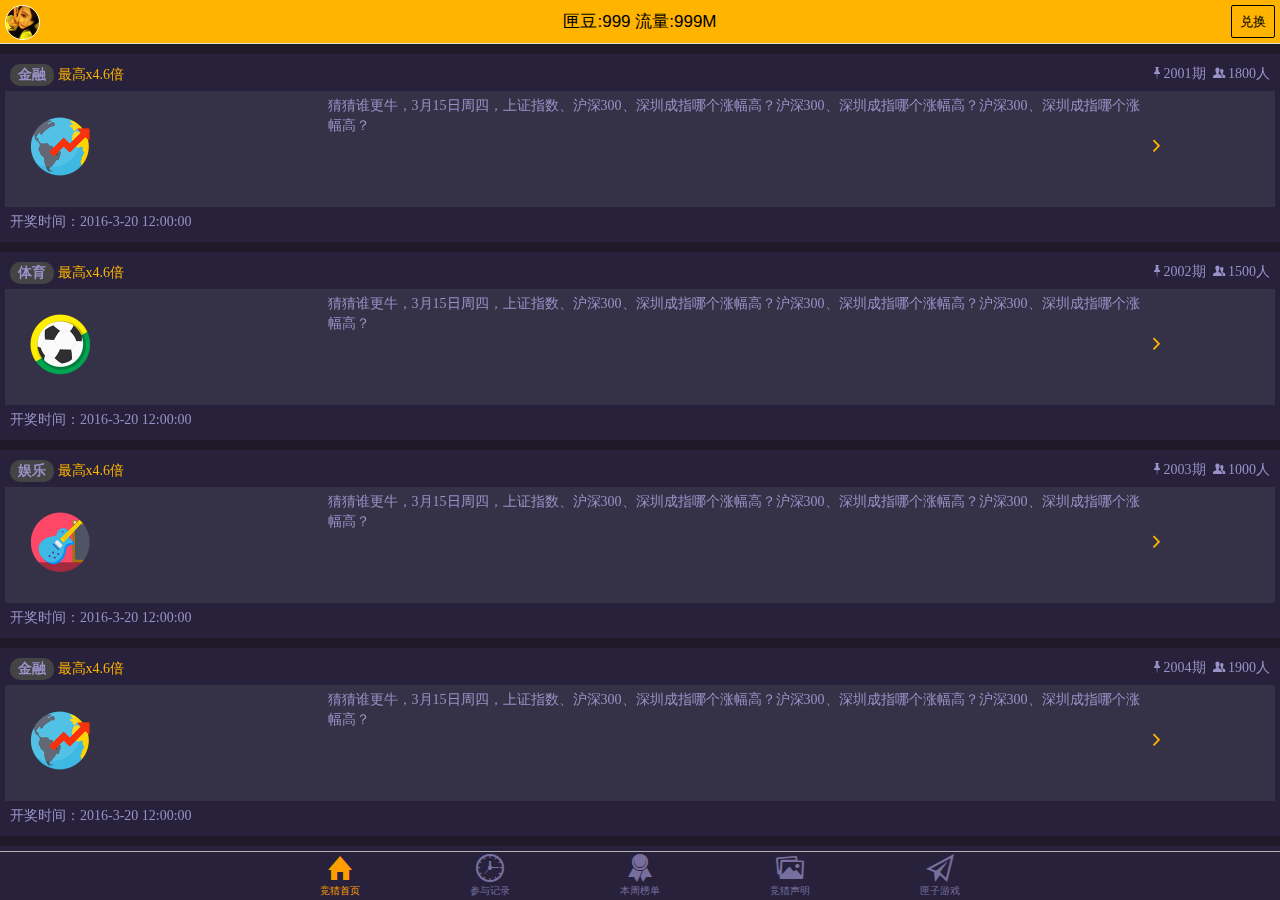
<file: index.html>
<!DOCTYPE html>
<html>
<head>
  <meta charset="utf-8">
  <meta name="viewport" content="initial-scale=1, maximum-scale=1, user-scalable=no, width=device-width">
  <meta content="telephone=no" name="format-detection" /><!--忽略数字自动识别为电话号码-->
  <title></title>
  <link href="lib/ionic/css/ionic.css" rel="stylesheet">
  <link href="css/style.css" rel="stylesheet">

  <!-- IF using Sass (run gulp sass first), then uncomment below and remove the CSS includes above
  <link href="css/ionic.app.css" rel="stylesheet">
  -->

  <!-- ionic/angularjs js -->
  <script src="lib/ionic/js/ionic.bundle.js"></script>
  <script src="lib/ionic/js/jquery.min.js"></script>

  <!-- your app's js -->
  <script src="js/app.js"></script>
  <script src="js/controllers.js"></script>

</head>
<body ng-app="starter">
  <!--
    The nav bar that will be updated as we navigate between views.
  -->
  <!--
    The views will be rendered in the <ion-nav-view> directive below
    Templates are in the /templates folder (but you could also
    have templates inline in this html file if you'd like).
  -->
  <ion-nav-view ></ion-nav-view>
</body>
</html>
</file>
<file: css/style.css>
/* Empty. Add your own CSS if you like */

/*公共样式*/
html,body{
   font-family: "Microsoft Yahei", "微软雅黑";
    font-size: 14px;
}
.ion {
    color: #9991C7 !important;
}
.textColor{
     color: #9991C7 !important;
 }
.textColor2{
    color: #000000 !important;
}
.textColor3{
    color: #514A6C !important;
}
.content-color{
    background-color: #27213B;
    margin: 10px 0;
}
.clo-color{
    background-color: #353247;
}
.clo-gdcolor{
    background-color: #353247;
}
.clo-color2{
    background-color: #FFB400;
}
.clo-gdcolor2{
    background-color: #FFB400;
}
.yellow{
    color: #FFB400 !important;
}
.bar-color{
    background-color: #FFB400 !important;
    color: #ffffff;
}
.tabs {
    color: #9991C7 !important;
    background-color: #27213B !important;
}
ion-footer-bar{
    color: #9991C7 !important;
    background-color: #27213B !important;
}
.bar-subfooter{
    color: #9991C7 !important;
    background-color: #27213B !important;
}
.tab-item.tab-item-active, .tab-item.active, .tab-item.activated {
    color:  #FF9C00;
}
ion-item{
    background-color: #27213B !important;
    color: #9A91C7 !important;
    border-color: #353247 !important;
}
ion-content{
    background-color: #1E1A28;
}
.content-left{
    background-color: #27213B;
}
.border-line{
    border-top: 1px solid #353247 !important;
    padding: 10px 0 10px 0 !important;
}
hr{
    border-color: #9991C7;
}
.badgeColor{
    background-color: #FFB400;
    color: #000000;
}
.badgeColor2{
    background-color: #ffffff;
    color: #000000;
}
.badgegdColor2{
    background-color: #ffffff;
    color: #000000;
}
.pupbar{
    position: relative !important;
}
.history-subheader{
    background-color: #27213B !important;
    height: 64px;
}
.bar-subheader{
    background-color: #27213B !important;
}
.list-top{
    margin-top: 20px;
}
.list-top .item{
    background-color: #1E1A28 !important;
}
.header-btn{
    border: 1px solid #000000 !important;
    color: #000000!important;
}
.float{
    float: left;
}
.font-size{
    font-size: 18px;
}
.blue {
    background-color: blue;
    height: 150px;
}
.green {
    background-color: green;
    height: 150px;
}
.pink {
    background-color: pink;
    height: 150px;
}
.box img{
    height: 150px;
    width: 100%;
}
.slide-subheader{
    height: 205px;
    padding: 0;
}
.slider-pager{
    text-align: right !important;
    bottom: 0;
}
.item{
    border-color: #353247;
}
.activated{
    border-color: #353247 !important;
}

.slider-pager .slider-pager-page {
    display: inline-block;
    margin: 0px 3px;
    width: 15px;
    color: #ffffff;
    text-decoration: none;
    opacity: 0.3;
}


/*tab-guess.html 页面*/
.tbg-leftheder{
    height: 200px;width: 100%;text-align: center;background-color: #1E1A28;color: #9A91C7;
}
.tbg-imgbox0{
    width: 35px;height: 35px;border-radius: 50%;overflow: hidden;border: 1px solid #ffffff;margin: 0 auto;
}
.tbg-imgbox{
    width: 80px;height: 80px;border-radius: 50%;overflow: hidden;border: 1px solid #ffffff;margin: 0 auto;
}
.icon-floatr{
    height: 10px;line-height: 100px;
}
</file>
